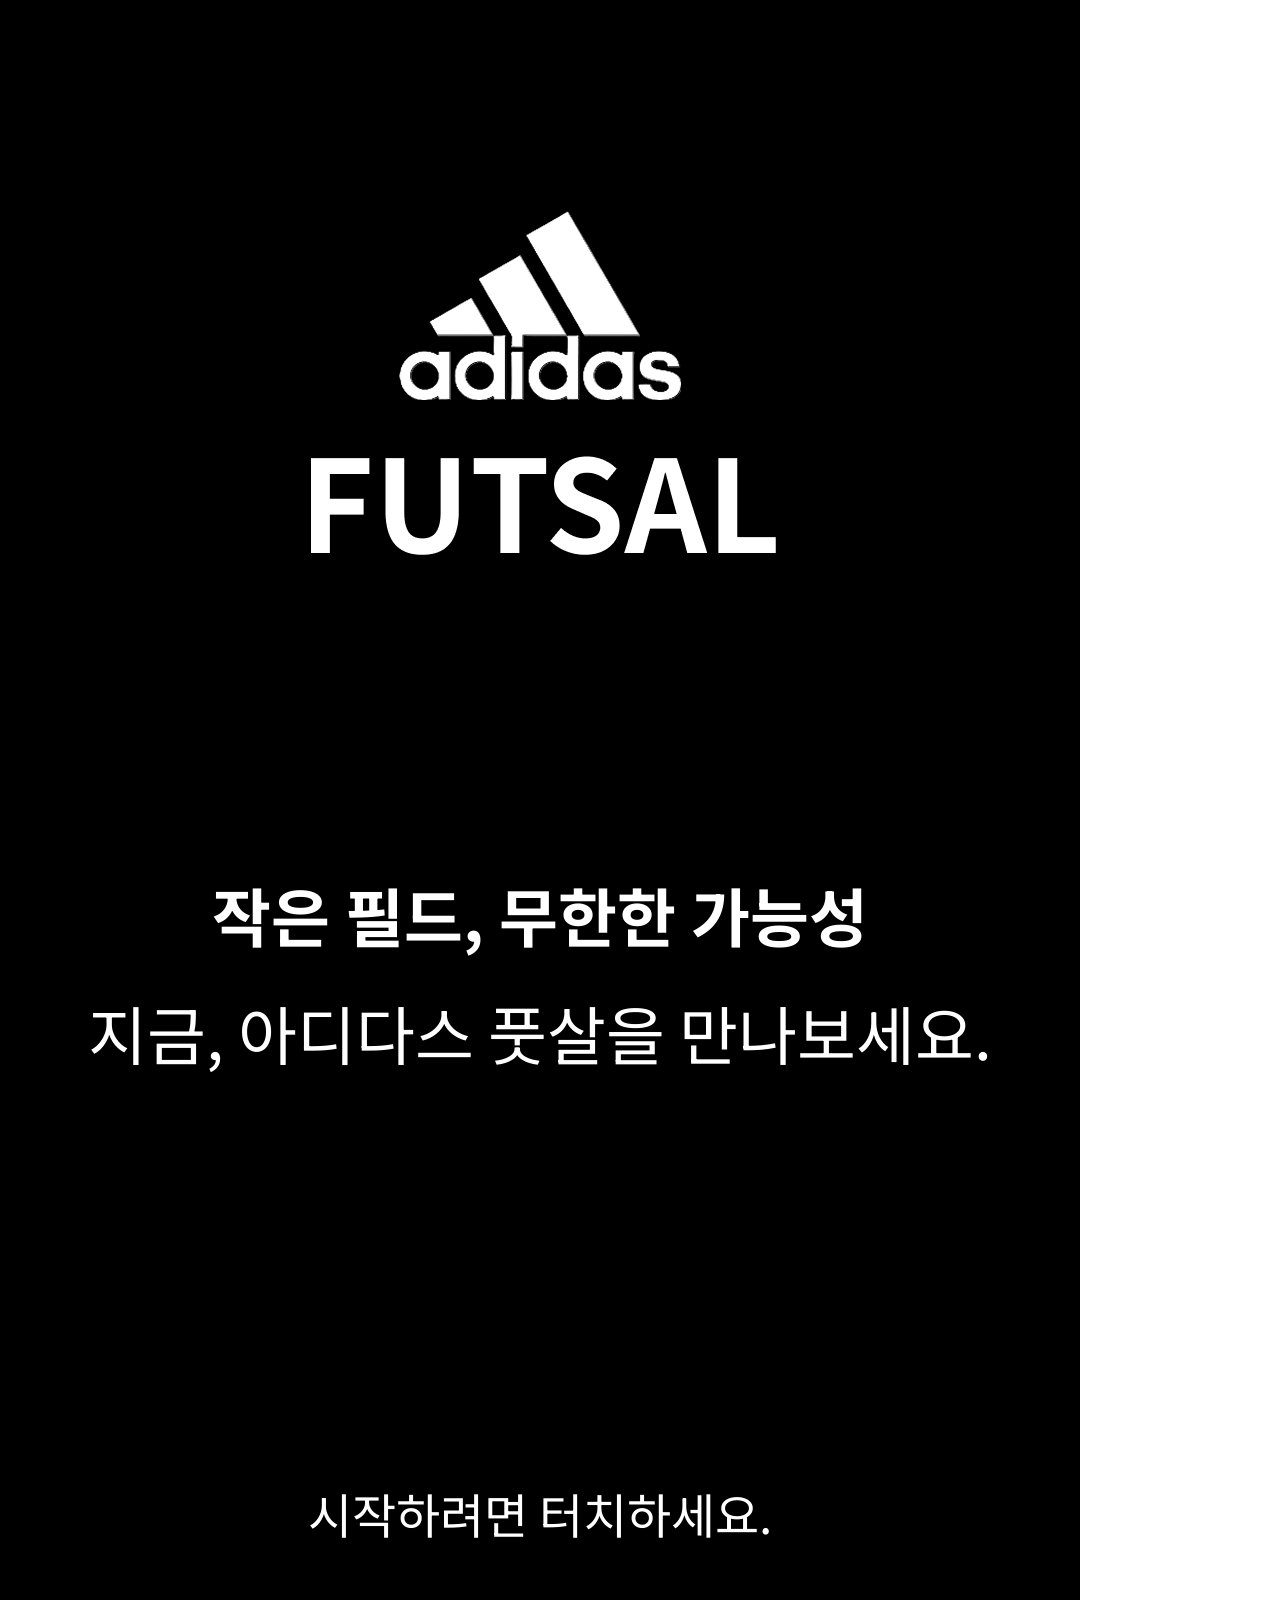
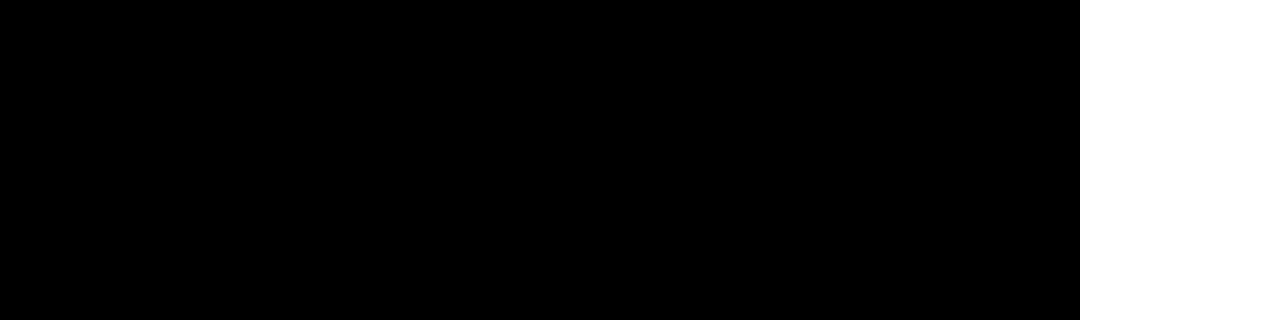
<file: landing.html>
<!DOCTYPE html>
<html>
    <head>
        <title>Kiosk Landing Page</title>
        <meta charset = "UTF-8">
        <link rel="preconnect" href="https://fonts.googleapis.com">
        <link rel="preconnect" href="https://fonts.gstatic.com" crossorigin>
        <link href="https://fonts.googleapis.com/css2?family=Noto+Sans+KR:wght@100..900&family=Poppins:ital,wght@0,100;0,200;0,300;0,400;0,500;0,600;0,700;0,800;0,900;1,100;1,200;1,300;1,400;1,500;1,600;1,700;1,800;1,900&display=swap" rel="stylesheet">
        <link rel = "stylesheet" type = "text/css" href = "style.css">
    </head>

    <body>
        <div class = "landing-frame" onclick = "location.href = 'main.html'">
            <img src = "image/Title.png" class = "bigLogo">
            <div class = "content1">작은 필드, 무한한 가능성</div>
            <div class = "content2">지금, 아디다스 풋살을 만나보세요.</div>
            <div class = "content3">시작하려면 터치하세요.</div>
        </div>
    </body>
</html>
</file>
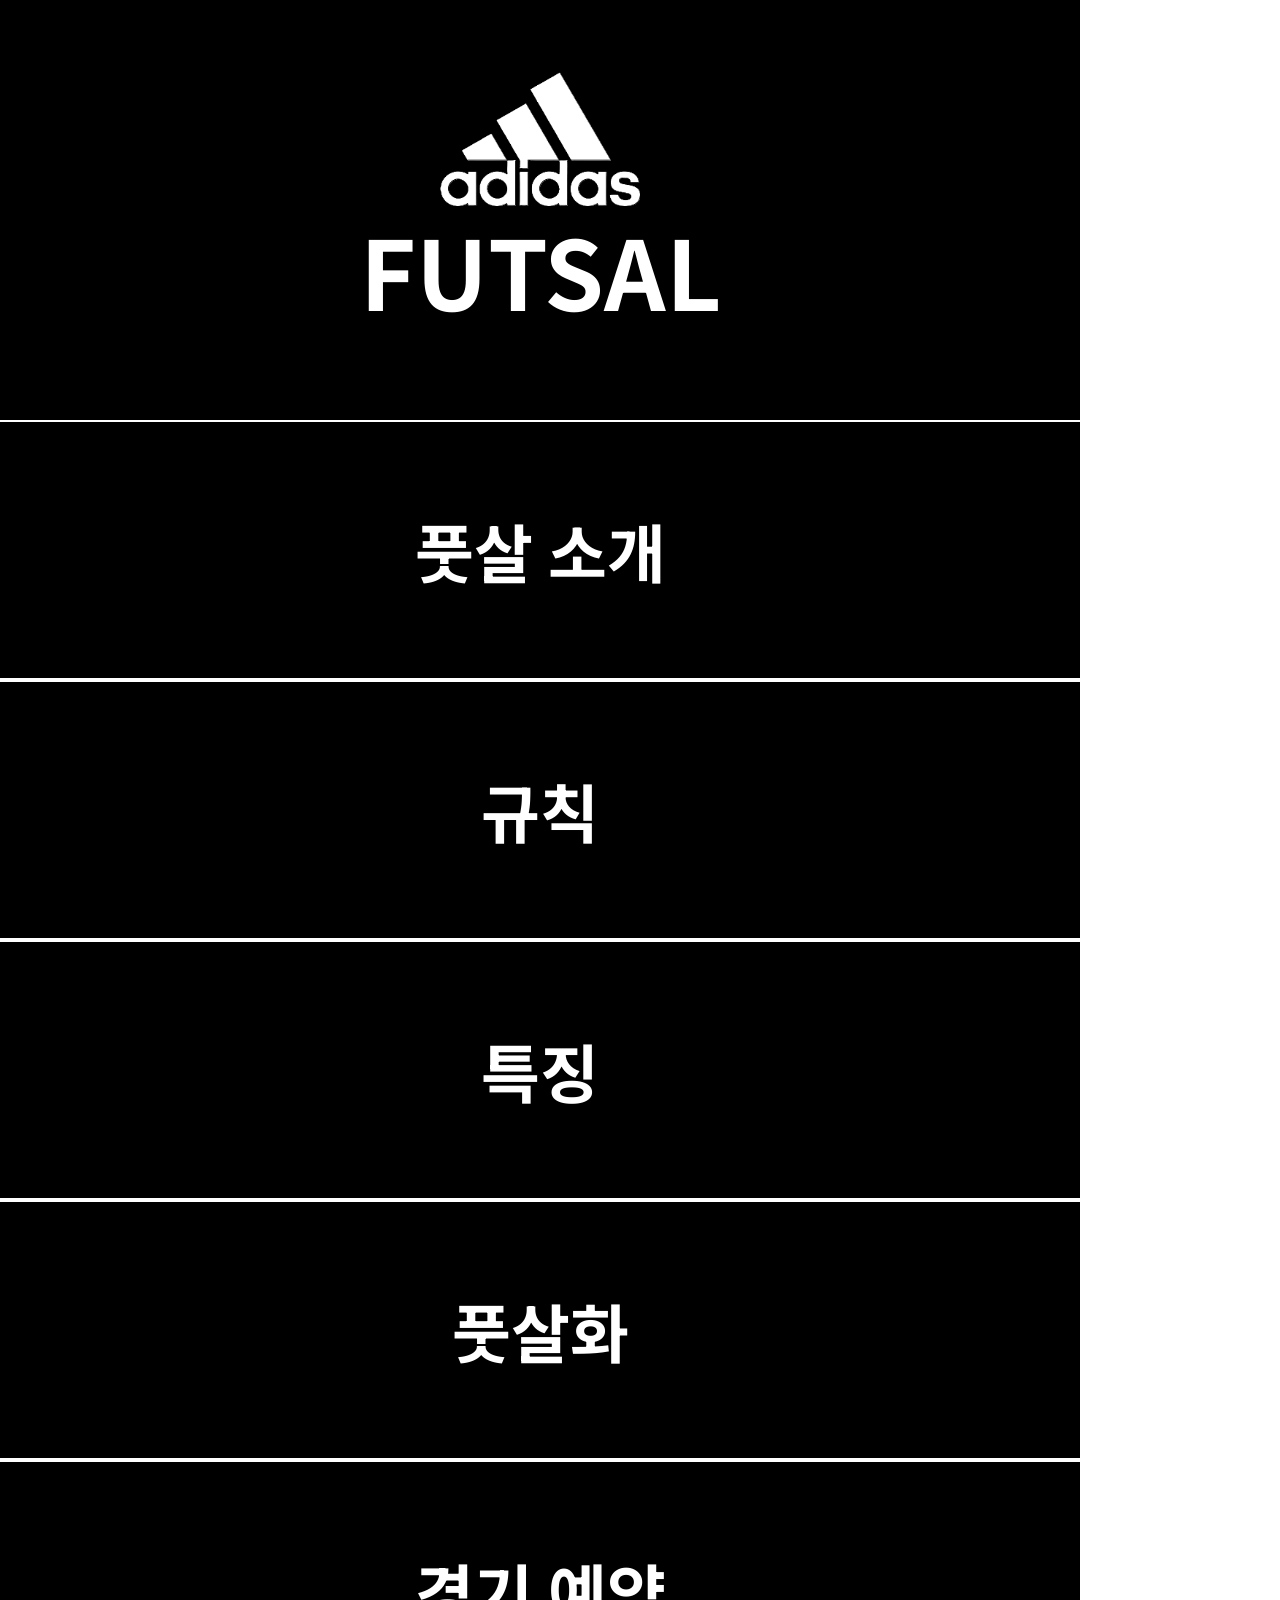
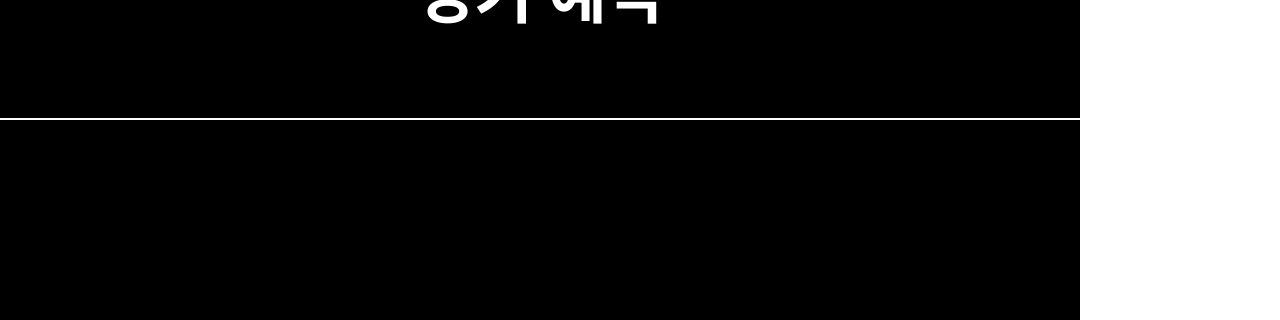
<file: main.html>
<!DOCTYPE html>
<html>
    <head>
        <title>Kiosk Main Page</title>
        <meta charset = "UTF-8">
        <link rel="preconnect" href="https://fonts.googleapis.com">
        <link rel="preconnect" href="https://fonts.gstatic.com" crossorigin>
        <link href="https://fonts.googleapis.com/css2?family=Noto+Sans+KR:wght@100..900&family=Poppins:ital,wght@0,100;0,200;0,300;0,400;0,500;0,600;0,700;0,800;0,900;1,100;1,200;1,300;1,400;1,500;1,600;1,700;1,800;1,900&display=swap" rel="stylesheet">
        <link rel = "stylesheet" type = "text/css" href = "style.css">
    </head>

    <body>
        <div class = "main-frame">
            <header>
                <img src = "image/adidas2.png" class = "logo">
                <div class = "page-title">FUTSAL</div>
            </header>

            <main>
                <div class = "menu-list">
                    <button class = "menu-btn" onclick = "location.href = 'sub1.html'">풋살 소개</button>
                    <button class = "menu-btn" onclick = "location.href = 'sub2.html'">규칙</button>
                    <button class = "menu-btn" onclick = "location.href = 'sub3.html'">특징</button>
                    <button class = "menu-btn" onclick = "location.href = 'sub4.html'">풋살화</button>
                    <button class = "menu-btn" onclick = "location.href = 'sub5.html'">경기 예약</button>
                </div>
            </main>
        </div>
        <script src = "scripts/timeout.js"></script>
    </body>
</html>
</file>
<file: style.css>
/* Global */
*{
    margin: 0;
    padding: 0;
}

header{
    height: 420px;
    display: flex;
    flex-direction: column;
    align-items: center;
    /* border: 1px solid red; */
}

main{
    width: 1080px;
    height: 1300px;
    display: flex;
    flex-direction: column;
    justify-content: center;
    align-items: center;
    /* border: 1px solid green; */
}

.sub-frame{
    width: 1080px;
    height: 1920px;
    background-color: black;
    position: absolute;
}


footer{
    height: 200;
    /* border: 1px solid yellow; */
    /* display: flex;
    justify-content: space-around;
    align-items: center; */
    position: absolute;
    bottom: 0;
    left: 0;
    z-index: 10;
}

.footer-bar{
    width: 100%;
    height: 200px;
    display: flex;
    justify-content: space-around;
    align-items: center;
}

.footer-btn{
    width: 360px;
    height: 200px;
    font-size: 2rem;
    cursor: pointer;
    transition: background 0.2s, color 0.2s;
    font-family: "Noto Sans KR", "Poppins", sans-serif;
    background: black;
    color: white;
    border: 1px solid white;
}

a{
    text-decoration: none;
    color: inherit;
}


/* Landing Page */
.landing-frame {
    width: 1080px;
    height: 1920px;
    background-color: black;
    position: absolute;
    top: 0;
    left: 0;
}


.bigLogo{
    display: block;
    margin: 100px auto;
}

.content1{
    margin-top: 168px;
    color: white;
    font-size: 48pt;
    text-align: center;
    font-family: "Noto Sans KR", "sans-serif";
    font-weight: bold;
}

.content2{
    margin-top: 26px;
    color: white;
    font-size: 48pt;
    text-align: center;
    font-family: "Noto Sans KR", "sans-serif";
    font-weight: regular;
}

.content3{
    margin-top: 400px;
    color: white;
    font-size: 48px;
    text-align: center;
    font-family: "Noto Sans KR", "sans-serif";
    font-weight: regular;
}

/* Main Page */
.main-frame{
    width: 1080px;
    height: 1920px;
    background-color: black;
    position: absolute;
    top: 0;
    left: 0;
}

.logo{
    position: absolute;
    top: 72px;
    left: 50%;
    transform: translateX(-50%);
    width: 200px;
    height: 134px;
}

.page-title{
    position: absolute;
    top: 200px;
    left: 50%;
    transform: translateX(-50%);
    color: white;
    font-size: 96px;
    font-family: "Noto Sans KR", "sans-serif";
    font-weight: bold;
}

.menu-list{
    width: 100%;
    margin: 0 auto;
    display: flex;
    flex-direction: column;
    gap: 0;
}

.menu-btn{
    width: 100%;
    height: 260px;
    background: black;
    color: white;
    font-size: 64px;
    font-family: "Noto Sans KR", "sans-serif";
    font-weight: bold;
    border: none;
    border-top: 2px solid white;
    border-bottom: 2px solid white;
    border-radius: 0;
    text-align: center;
    cursor: pointer;
    transition: background 0.2s, color 0.2s;
}

.menu-btn:active{
    background: #222;
    color: #fff;
}


/* Sub 1 Page */


.sub1_content{
    display: flex;
    justify-content: center;
    align-items: center;
    height: 1000px;
    text-align: center;
    color: white;
    font-size: 48px;
}


/* Sub 2 Page */

.icon-text-list-sub2{
    display: flex;
    flex-direction: column;
    gap: 45px;
    margin: 60px 0;
    align-items: flex-start;
}

.icon-text-item{
    display: flex;
    align-items: center;
    gap: 100px;
}

.icon-img{
    width: 125px;
    height: 125px;
    object-fit: contain;
}

.icon-text{
    display: flex;
    flex-direction: column;
    color: white;
    font-size: 48px;
    line-height: 1.4;
}


/* Sub 3 Page */

.char-text{
    font-size: 36px;
}

.icon-text-list-sub3{
    display: flex;
    flex-direction: column;
    gap: 80px;
    margin: 60px 0;
    align-items: flex-start;
}


/* Sub 4 Page */

.sub4-btn{
    width: 1080px;
    height: 433.33px;
    display: flex;
    align-items: center;
    justify-content: flex-start;
    font-size: 80px;
    color: white;
    background: black;
    border: none;
    border-bottom: 0.1px solid white;
    font-family: "Noto Sans KR", "Poppins", sans-serif;
    padding: 0;
    box-sizing: border-box;
    position: relative;
}

.btn-img{
    width: 200px;
    height: 200px;
    object-fit: contain;
    flex-shrink: 0px;
    /* transform: translateX(55px); */
    margin-left: 55px;
}

.btn-img-r{
    width: 200px;
    height: 200px;
    object-fit: contain;
    flex-shrink: 0px;
    margin-right: 55px;
}

.btn-text-box{
    width: 825px;
    height: 433px;
    display: flex;
    flex-direction: column;
    justify-content: center;
    align-items: center;
    margin-left: 0;
    /* border: 1px solid yellow; */
    gap: 52px;
}

.btn-text-box-r{
    width: 825px;
    height: 433px;
    display: flex;
    flex-direction: column;
    justify-content: center;
    align-items: center;
    margin-left: 0;
    /* border: 1px solid green; */
    gap: 52px;
}

.btn-text-main{
    font-size: 80px;
}

.btn-text-sub{
    font-size: 36px;
}


/* Sub 4 - 1 Page */

.carousel-frame{
    position: absolute;
    top: 0420px;
    left: 128px;
    width: 832px;
    height: 832px;
    margin: 0 auto 0;
    /* border: 1px solid yellow; */
    align-self: flex-start;
    margin-top: 0;
}

.carousel-img{
    width: 832px;
    height: 832px;
    object-fit: contain;
    transition: opacity 0.4s;
    opacity: 1;
}

.carousel-img.fade-out{
    opacity: 0;
}

.carousel-arrow{
    width: 100px;
    height: 200px;
    position: absolute;
    top: 50%;
    transform: translateY(-50%);
    cursor: pointer;
}

.left{left: -120px;}
.right{right: -120px;}

.carousel-indicators{
    position: absolute;
    top: 1252px;
    display: flex;
    gap: 20px;
    justify-content: center;
    margin-top: 20px;
}

.carousel-dot .active{
    background: #2196F3;
}

.carousel-indicators span{
    width: 25px;
    height: 25px;
    border-radius: 50%;
    background: #666;
    cursor: pointer;
}

.carousel-indicators .active{
    background: #2196F3;
}

.predator-text{
    position: absolute;
    top: 1300px;
    width: 1000px;
    height: 360px;
    text-align: left;
    padding: 20px;
    /* border: 1px solid white; */
    box-sizing: border-box;
    margin: 0 auto;
}

.predator-text h2{
    font-size: 40px;
    font-weight: bold;
    color: white;
    margin-bottom: 5px;
    letter-spacing: -1px;
}

.predator-text p{
    font-size: 32px;
    font-weight: 400;
    color: white;
    letter-spacing: -1px;
}


/* Sub 4 - 2 Page */

.f50-text{
    position: absolute;
    top: 1300px;
    width: 1000px;
    height: 360px;
    text-align: left;
    padding: 20px;
    /* border: 1px solid white; */
    box-sizing: border-box;
    margin: 0 auto;
}

.f50-text h2{
    font-size: 40px;
    font-weight: bold;
    color: white;
    margin-bottom: 5px;
    letter-spacing: -2px;
}

.f50-text p{
    font-size: 32px;
    font-weight: 400;
    color: white;
    letter-spacing: -2px;
}


/* Sub 4 - 3 Page */

.copa-text{
    position: absolute;
    top: 1300px;
    width: 1000px;
    height: 360px;
    text-align: left;
    padding: 20px;
    /* border: 1px solid white; */
    box-sizing: border-box;
    margin: 0 auto;
}

.copa-text h2{
    font-size: 40px;
    font-weight: bold;
    color: white;
    margin-bottom: 5px;
    letter-spacing: -2px;
}

.copa-text p{
    font-size: 32px;
    font-weight: 400;
    color: white;
    letter-spacing: -2px;
}


/* Sub 5 Page */

.sub5-main{
    width: 1080px;
    height: 1300px;
    position: relative;
    /* border: 1px solid yellow; */
}

.plabfootballQR{
    width: 400px;
    height: 400px;
    position: absolute;
    left: 347px;
    top: 210px;
    object-fit: contain;
}

.sub5-title{
    position: absolute;
    left: 50%;
    top: 630px;
    transform: translateX(-50%);
    font-size: 48px;
    font-weight: bold;
    color: white;
    text-align: center;
    /* font-family: "Noto Sans KR", "Poppins", sans-serif; */
}

.sub5-desc{
    width: 1000px;
    position: absolute;
    left: 50%;
    top: 856px;
    transform: translateX(-50%);
    font-size: 48px;
    color: white;
    text-align: center;
    font-family: "Noto Sans KR", "Poppins", sans-serif;
    line-height: 1.5;
    /* border: 1px solid red; */
}


/* Menu */

.menu-frame{
    position: absolute;
    top: 0;
    left: 0;
    width: 1080px;
    height: 1920px;
    pointer-events: none;
    z-index: 100;
}

.menu-frame.active{
    pointer-events: auto;
}

.menu-overlay{
    display: none;
    position: absolute;
    top: 0;
    left: 0;
    width: 1080px;
    height: 1920px;
    background: rgba(0, 0, 0, 0.4);
    backdrop-filter: blur(8px);
    z-index: 1000;
}

.side-menu{
    display: none;
    position: absolute;
    top: 0;
    right: 0;
    width: 450px;
    height: 1920px;
    background: #111;
    z-index: 1010;
    box-shadow: -4px 0 24px rgba(0, 0, 0, 0.2);
    flex-direction: column;
    align-items: stretch;
    padding: 0;
    box-sizing: border-box;
}

.menu-top{
    width: 450px;
    height: 210px;
    display: flex;
    align-items: center;
    justify-content: flex-end;
    padding: 0 20px;
    cursor: pointer;
    border: 1px solid white;
}

.menu-close-btn{
    position: relative;
    top: 5px;
    right: 100px;
    background: none;
    border: none;
    color: white;
    font-size: 100px;
    cursor: pointer;
    transition: color 0.2s;
}

.menu-item{
    color: white;
    background: black;
    border: 1px solid white;
    font-size: 48px;
    font-weight: bold;
    text-align: center;
    /* padding-left: 40px; */
    cursor: pointer;
    transition: background 0.2s, color 0.2s;
    outline: none;
}

.main-btn, .intro-btn, .rule-btn, .char-btn, .reserve-btn{height: 241px;}
.shoe-btn{height: 200px;}
.subshoe1-btn, .subshoe2-btn, .subshoe3-btn{
    height: 100px; font-size: 36px; padding-left: 40px;
    text-align: left;
}

.side-menu .menu-item.active{
    color: blue !important;
    background: #222 !important;
}
</file>
